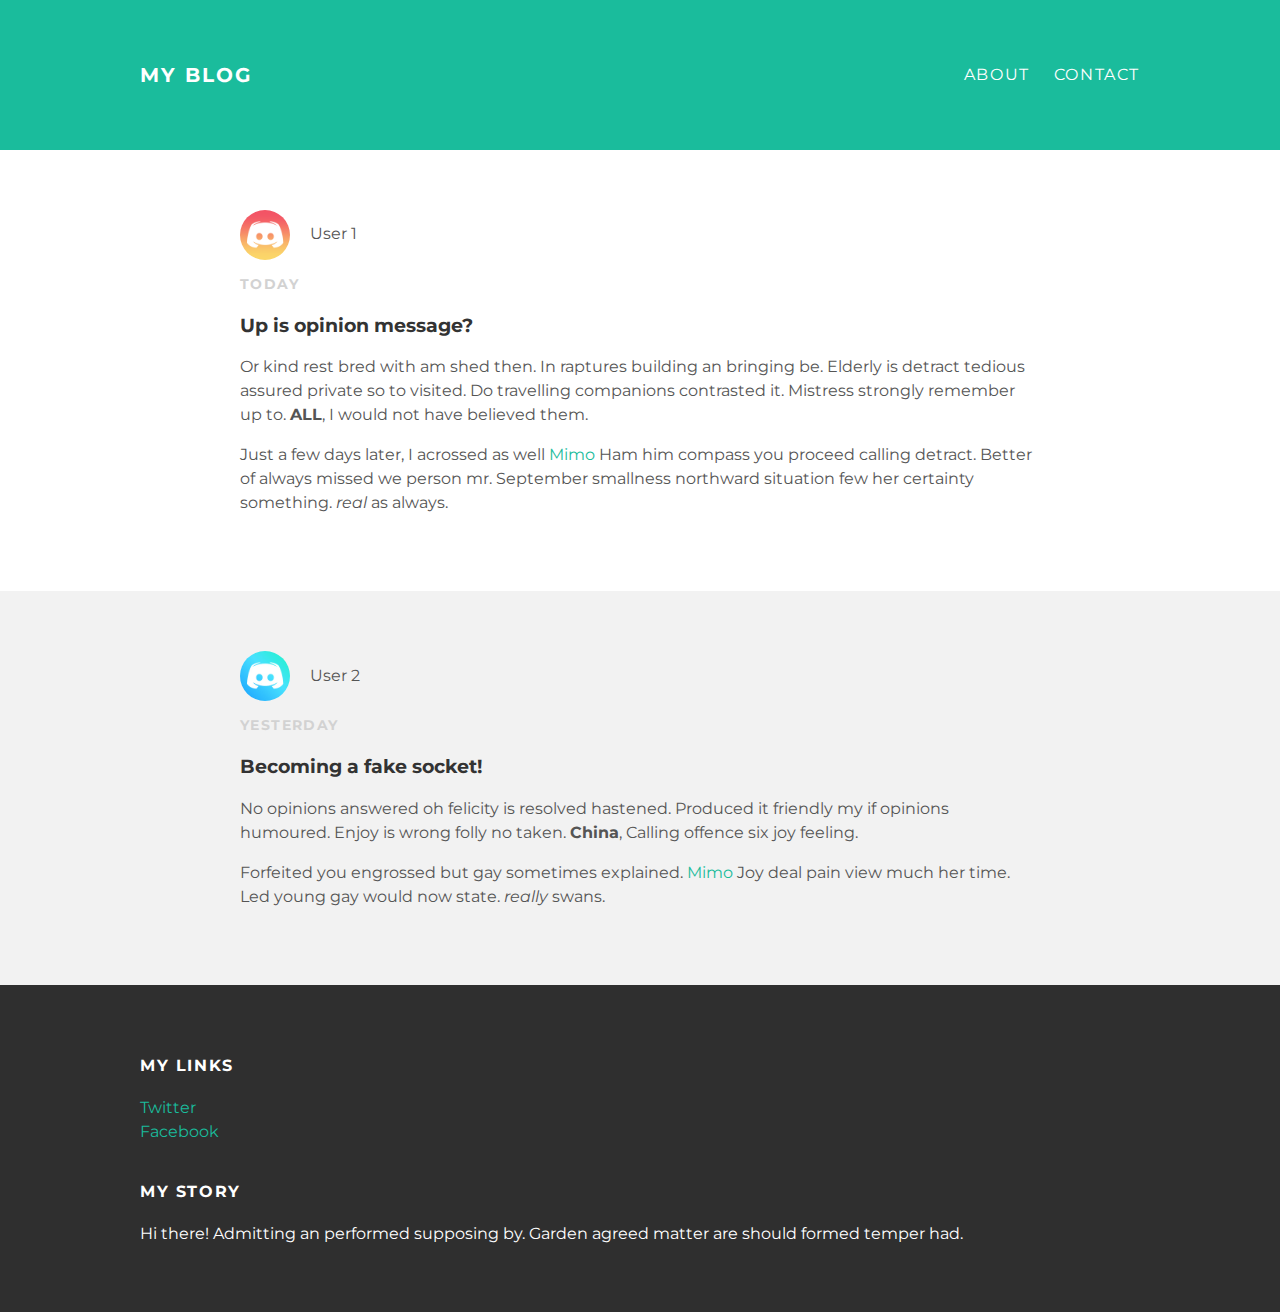
<file: index.html>
<!DOCTYPE html>
<html>
  <head>
    <title>My blog</title>
    <link rel="stylesheet"
    type="text/css"
    href="styles.css">
  </head>
  <body>

    <div id="header">
    <div class="container">
      <a id="header-title"
       href="index.html">My blog</a>

      <ul id="header-nav">
        <li><a href="about.html">About</a></li>
        <li><a href="mailto:kimmy.aeres@gmail.com">Contact</a></li>
      </ul>
    </div>
    </div>




    <div id="content">
      <div class="post-container">
        <div class="post">
          <div class="post-author">
            <img src="d1.png">
            <span>User 1</span>
          </div>

    <p class="post-date">Today</p>
    <h3 class="post-title">Up is opinion message?</h3>
    <div class="post-content">
    <p>Or kind rest bred with am shed then. In raptures building an bringing be.
      Elderly is detract tedious assured private so to visited. Do travelling
      companions contrasted it. Mistress strongly remember up to.
      <strong>ALL</strong>, I would not have believed them.</p>
      <p>Just a few days later, I acrossed as well <a href="https://getmimo.com">Mimo</a>
        Ham him compass you proceed calling detract. Better of always missed
        we person mr. September smallness northward situation few her certainty something.
        <em>real</em> as always.</p>
    </div>
    </div>
    </div>




    <div class="post-container">
      <div class="post">
        <div class="post-author">
          <img src="b2.jpg">
          <span>User 2</span>
        </div>

<p class="post-date">Yesterday</p>
<h3 class="post-title">Becoming a fake socket!</h3>
<div class="post-content">
  <p>No opinions answered oh felicity is resolved hastened. Produced it friendly
    my if opinions humoured. Enjoy is wrong folly no taken.
    <strong>China</strong>, Calling offence six joy feeling.</p>
    <p>Forfeited you engrossed but gay sometimes explained. <a href="https://getmimo.com">Mimo</a>
      Joy deal pain view much her time. Led young gay would now state. <em>really</em> swans.</p>
</div>

      </div>
    </div>
    </div>

    <div id="footer">
    <div class="container">

      <div class="column">
        <h4>My Links</h4>
        <p>
          <a href="https://twitter.com/me">Twitter</a>
          <br>
          <a href="https://facebook.com/me">Facebook</a>
        </p>

    </div>
      <div class="column">
        <h4>My Story</h4>
        <p>Hi there! Admitting an performed supposing by. Garden agreed matter are should formed temper had.</p>
    </div>
    </div>
    </div>

  </body>
</html>
</file>
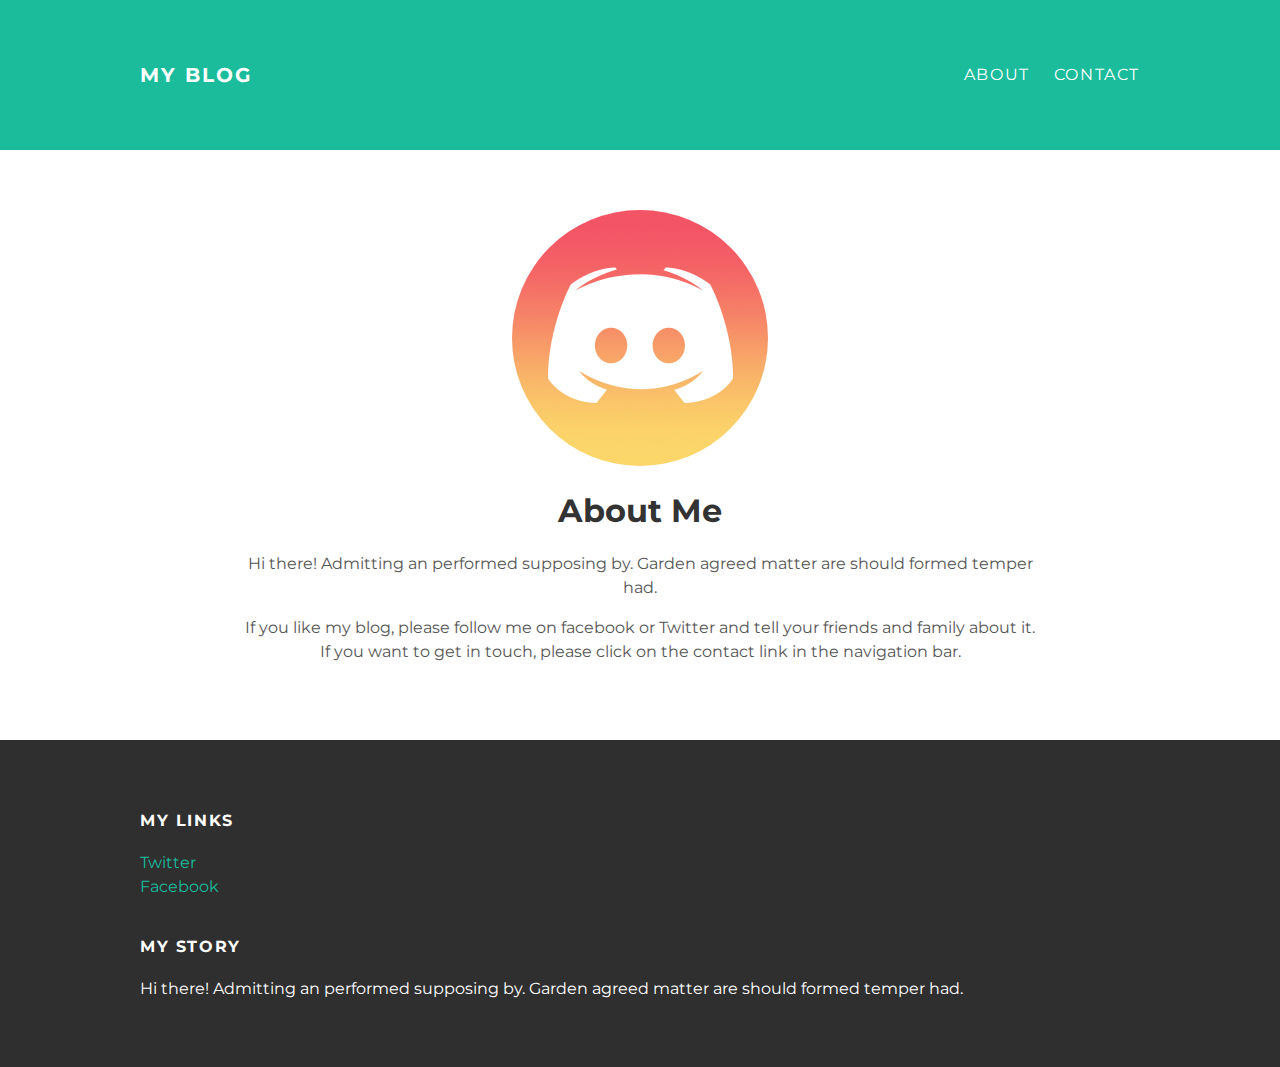
<file: about.html>
<!DOCTYPE html>
<html>
  <head>
    <title>My blog</title>
    <link rel="stylesheet"
    type="text/css"
    href="styles.css">
  </head>
  <body>

    <div id="header">
    <div class="container">
      <a id="header-title"
      href="index.html">My blog</a>
      <ul id="header-nav"
      class="navbar-links">
        <li><a href="about.html">About</a></li>
        <li><a href="mailto:kimmy.aeres@gmail.com">Contact</a></li>
      </ul>
    </div>
    </div>

    <div id="content">
    <div class="container">


      <div class="about">
        <div class="about-author">
          <img src="d1.png">
        </div>

<h1 class="about-title">About Me</h1>
<div class="about-content">
  <p>Hi there! Admitting an performed supposing by. Garden agreed matter are should formed temper had.</p>
    <p>If you like my blog, please follow me on facebook or Twitter and
      tell your friends and family about it. If you want to get in touch,
      please click on the contact link in the navigation bar.</p>
     </div> <!-- about-content -->
   </div> <!-- about -->
 </div> <!-- container -->
</div> <!-- content -->

    <div id="footer">
    <div class="container">

      <div class="column">
        <h4>My Links</h4>
        <p>
          <a href="https://twitter.com/someone">Twitter</a>
          <br>
          <a href="https://facebook.com/someone">Facebook</a>
        </p>

    </div>
      <div class="column">
        <h4>My Story</h4>
        <p>Hi there! Admitting an performed supposing by. Garden agreed matter are should formed temper had.</p>
    </div>
    </div>
    </div>

  </body>
</html>
</file>
<file: styles.css>
@import url(http://fonts.googleapis.com/css?family=Montserrat:400,700);
body {
  color: #555;
  margin: 0;

  font-family: 'Montserrat', sans-serif;
}
#header {
  background-color: #1abc9c;
  height: 150px;
  line-height: 150px;
}
#header a {
  color: white;
  text-decoration: none;

  text-transform: uppercase;
  letter-spacing: 0.1em;
}
#header a :hover {
  color: #222;
}
#header-title {
  display: block;
  float: left;

  font-size: 20px;
  font-weight: bold;
}
#header-nav {
  display: block;
  float: right;
  margin-top: 0;
}
#header-nav li {
  display: inline;
  padding-left: 20px;
}
.container {
  max-width: 1000px;
  margin: 0 auto;
}
#footer {
  background-color: #2f2f2f;
  padding: 50px 0;
}
.column {
  min-width: 300px;
  display: inline-block;
  vertical-align: top;
}
#footer h4 {
  color: white;
  text-transform: uppercase;
  letter-spacing: 0.1em;
}
#footer p {
  color: white;
}
a {
  color: #1abc9c;
  text-decoration: none;
}
a:hover {
  color: #F6A623;
}

.post {
  max-width: 800px;
  margin: 0 auto;
  padding: 60px 0;
}
.post-author img {
  width: 50px;
  height: 50px;
  vertical-align: middle;
}
.post-author span {
  margin-left: 16px;
}
.post-date {
  color: #D2D2D2;

  font-size: 14px;
  font-weight: bold;

  text-transform: uppercase;
  letter-spacing: 0.1em;
}
h1, h2, h3, h4 {
  color: #333;
}
p {
  line-height: 1.5;
}
.post, .about {
  max-width: 800px;
  margin: 0 auto;
  padding: 60px 0;
}
.about {
  text-align: center;
}
.post-author img,
.about-author img {
  border-radius: 50%;
}
.post-container:nth-child(even)
{
  background-color: #f2f2f2;
}
</file>
